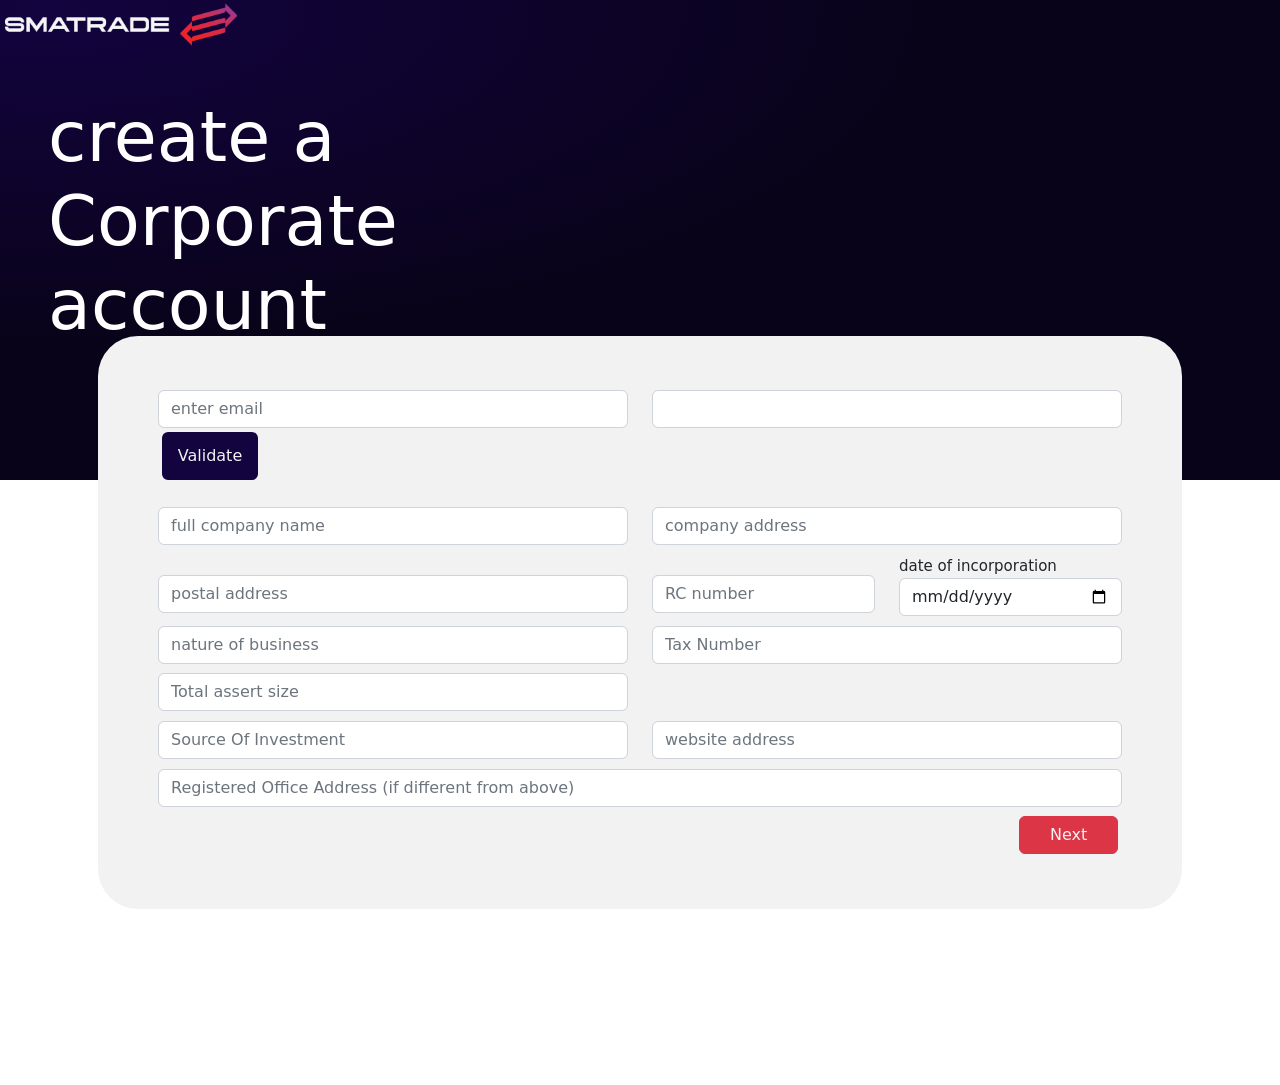
<file: createaccount/corporate.html>
<!DOCTYPE html>
<html lang="en">
  <head>
    <meta charset="utf-8" />
    <meta name="viewport" content="width=device-width, initial-scale=1" />

    <!-- <link
      href="https://cdn.jsdelivr.net/npm/bootstrap@5.2.3/dist/css/bootstrap.min.css"
      rel="stylesheet"
      integrity="sha384-rbsA2VBKQhggwzxH7pPCaAqO46MgnOM80zW1RWuH61DGLwZJEdK2Kadq2F9CUG65"
      crossorigin="anonymous"
    /> -->
    <link rel="stylesheet" href="../plugins/bootstrap.min.css" />
    <link href="./accountstyles.css" rel="stylesheet" />

    <title>SMATRADE - Create a Corperate account</title>
  </head>
  <body>
    <header>
      <img class="mainlogo" src="../images/logo.png" alt="" />
      <h1>create a Corporate account</h1>
    </header>

    <div class="container form-wrapper">
      <form class="create-info-wrapper">
        <div class="step step-1 active">
          <div class="account-toprow form-group mb-4">
            <div class="row">
              <div class="col-lg-6">
                <input
                  type="email"
                  placeholder="enter email"
                  class="form-control"
                  name="val-email"
                  id="val-email"
                />
              </div>
              <div class="col-lg-6">
                <input
                  class="form-control"
                  type="password"
                  name="val-password"
                  id="val-password"
                />
              </div>
              <button class="btn val-btn col-lg-4">Validate</button>
            </div>
          </div>

          <div class="page page1">
            <div class="field-wrapper row row-1">
              <!-- this is used to help with the placement of fields -->
              <div class="form-group col-lg-6">
                <input
                  type="text"
                  class="form-control"
                  id="compname"
                  name="company name"
                  placeholder="full company name"
                />
              </div>
              <div class="form-group col-lg-6">
                <input
                  type="text"
                  class="form-control"
                  id="compaddress"
                  name="company address"
                  placeholder="company address"
                />
              </div>
            </div>
            <!-- row 1 end -->
            <div class="field-wrapper row row-2">
              <!-- this is used to help with the placement of fields -->
              <div class="form-group col-lg-6 mt-4">
                <input
                  type="text"
                  class="form-control"
                  id="postaladdress"
                  name="postaladdress"
                  placeholder="postal address"
                />
              </div>

              <div class="form-group col-lg-3 mt-4">
                <input
                  type="number"
                  class="form-control"
                  id="rcNumber"
                  name="rcNumber"
                  placeholder="RC number"
                />
              </div>

              <div class="form-group col-lg-3">
                <label for="date of incorporation" class="form-label"
                  >date of incorporation</label
                >
                <input
                  id="DateOfIncorporation"
                  class="form-control"
                  type="date"
                />
              </div>
            </div>
            <!-- row-2 end -->

            <div class="field-wrapper row row-3">
              <div class="from-group col-lg-6">
                <input
                  id="natureOfBusiness"
                  class="form-control"
                  type="text "
                  placeholder="nature of business"
                />
              </div>

              <div class="form-group col-lg-6">
                <input
                  type="number"
                  id="taxNumber"
                  class="form-control"
                  name="taxNumber"
                  placeholder="Tax Number"
                />
              </div>
            </div>
            <!-- row-3 end  -->

            <div class="field-wrapper row row-4">
              <!-- this is used to help with the placement of fields -->
              <div class="form-group col-lg-6">
                <input
                  type="number"
                  id="assertSize"
                  class="form-control"
                  name="assertSize"
                  placeholder="Total assert size"
                />
              </div>
              <div class="col-lg-6"></div>
            </div>
            <!-- row-4 end -->

            <div class="field-wrapper row row-5">
              <!-- this is used to help with the placement of fields -->
              <div class="form-group col-lg-6">
                <input
                  type="text"
                  id="sorceOfInvestment"
                  class="form-control"
                  name="SourceOfInvestment"
                  placeholder="Source Of Investment"
                />
              </div>
              <div class="form-group col-lg-6">
                <input
                  type="text"
                  class="form-control"
                  id="website"
                  name="website"
                  placeholder="website address"
                />
              </div>
            </div>
            <!-- row-5 end -->

            <div class="field-wrapper row row-6">
              <!-- this is used to help with the placement of fields -->
              <div class="col-lg-12">
                <input
                  id="regOfficeAddress"
                  class="form-control"
                  type="text"
                  placeholder="Registered Office Address (if different from above)
                  "
                />
              </div>
            </div>
            <!-- row-6 end -->
          </div>
          <!-- below div ends step-1 -->
          <div class="row mulstep-btn-cont">
            <div class="btn btn-danger btn-right btn-next">Next</div>
          </div>
        </div>

        <!-- step 2 -->
        <div class="step step-2">
          <h3>
            BANK ACCOUNT DETAILS (Your Bank Account Name Details should
            correspond with CSCS Account Name)
          </h3>
          <div class="field-wrapper row row-7">
            <div class="from-group col-lg-6">
              <input
                id="bankName"
                class="form-control"
                type="text "
                placeholder="Bank Name"
              />
            </div>

            <div class="form-group col-lg-6">
              <input
                type="text"
                id="bankBranch"
                class="form-control"
                name="bankBranch"
                placeholder="Branch"
              />
            </div>
          </div>
          <!-- row-7 end -->
          <div class="field-wrapper row row-8">
            <div class="from-group col-lg-6">
              <input
                id="accountName"
                class="form-control"
                type="text "
                placeholder="Account name"
              />
            </div>

            <div class="form-group col-lg-6">
              <input
                type="number"
                id="accountNumber"
                class="form-control"
                name="bankBranch"
                placeholder="Account Number"
              />
            </div>
          </div>
          <!-- row-8 end -->
          <div class="field-wrapper row row-9">
            <div class="from-group col-lg-6">
              <label for="date of opening account" class="form-label"
                >Date of Opening Bank Account</label
              >
              <input
                id="dateOfAccountCreation"
                class="form-control"
                type="date"
                placeholder="Date of Opening Bank Account"
              />
            </div>

            <div class="form-group col-lg-6 mt-4">
              <input
                type="number"
                id="bvn"
                class="form-control"
                name="bankBranch"
                placeholder="bvn"
              />
            </div>
          </div>
          <!-- row-9 end -->

          <!-- below button container  -->
          <div class="row mulstep-btn-cont">
            <div class="btn btn-left btn-prev mx-3">Previous</div>
            <div class="btn btn-danger btn-right btn-next">Next</div>
          </div>
          <!-- below div ends step-2 -->
        </div>
        <div class="step step-3">
          <h3>Principal Contact Person</h3>
          <div class="field-wrapper row row-10">
            <!-- this is used to help with the placement of fields -->
            <div class="col-lg-12">
              <input
                id="contactPersonName"
                class="form-control"
                type="text"
                placeholder="Name
                "
              />
            </div>
          </div>
          <!-- row-10 end -->
          <div class="field-wrapper row row-11">
            <div class="from-group col-lg-6">
              <input
                id="contactPersonTel"
                class="form-control"
                type="tel "
                placeholder="telephone number"
              />
            </div>

            <div class="form-group col-lg-6">
              <input
                type="email"
                id="contactPersonEmail"
                class="form-control"
                name="contact email"
                placeholder="email"
              />
            </div>
          </div>
          <!-- row-11 end -->

          <!-- below button container  -->
          <div class="row mulstep-btn-cont">
            <div class="btn btn-left btn-prev mx-3">Previous</div>
            <div class="btn btn-primary btn-right btn-next">submit</div>
          </div>
          <!-- below div ends step-3 -->
        </div>
      </form>
    </div>

    <script
      src="https://cdn.jsdelivr.net/npm/bootstrap@5.1.1/dist/js/bootstrap.bundle.min.js"
      integrity="sha384-/bQdsTh/da6pkI1MST/rWKFNjaCP5gBSY4sEBT38Q/9RBh9AH40zEOg7Hlq2THRZ"
      crossorigin="anonymous"
    ></script>
    <script src="./account.js"></script>
  </body>
</html>
</file>
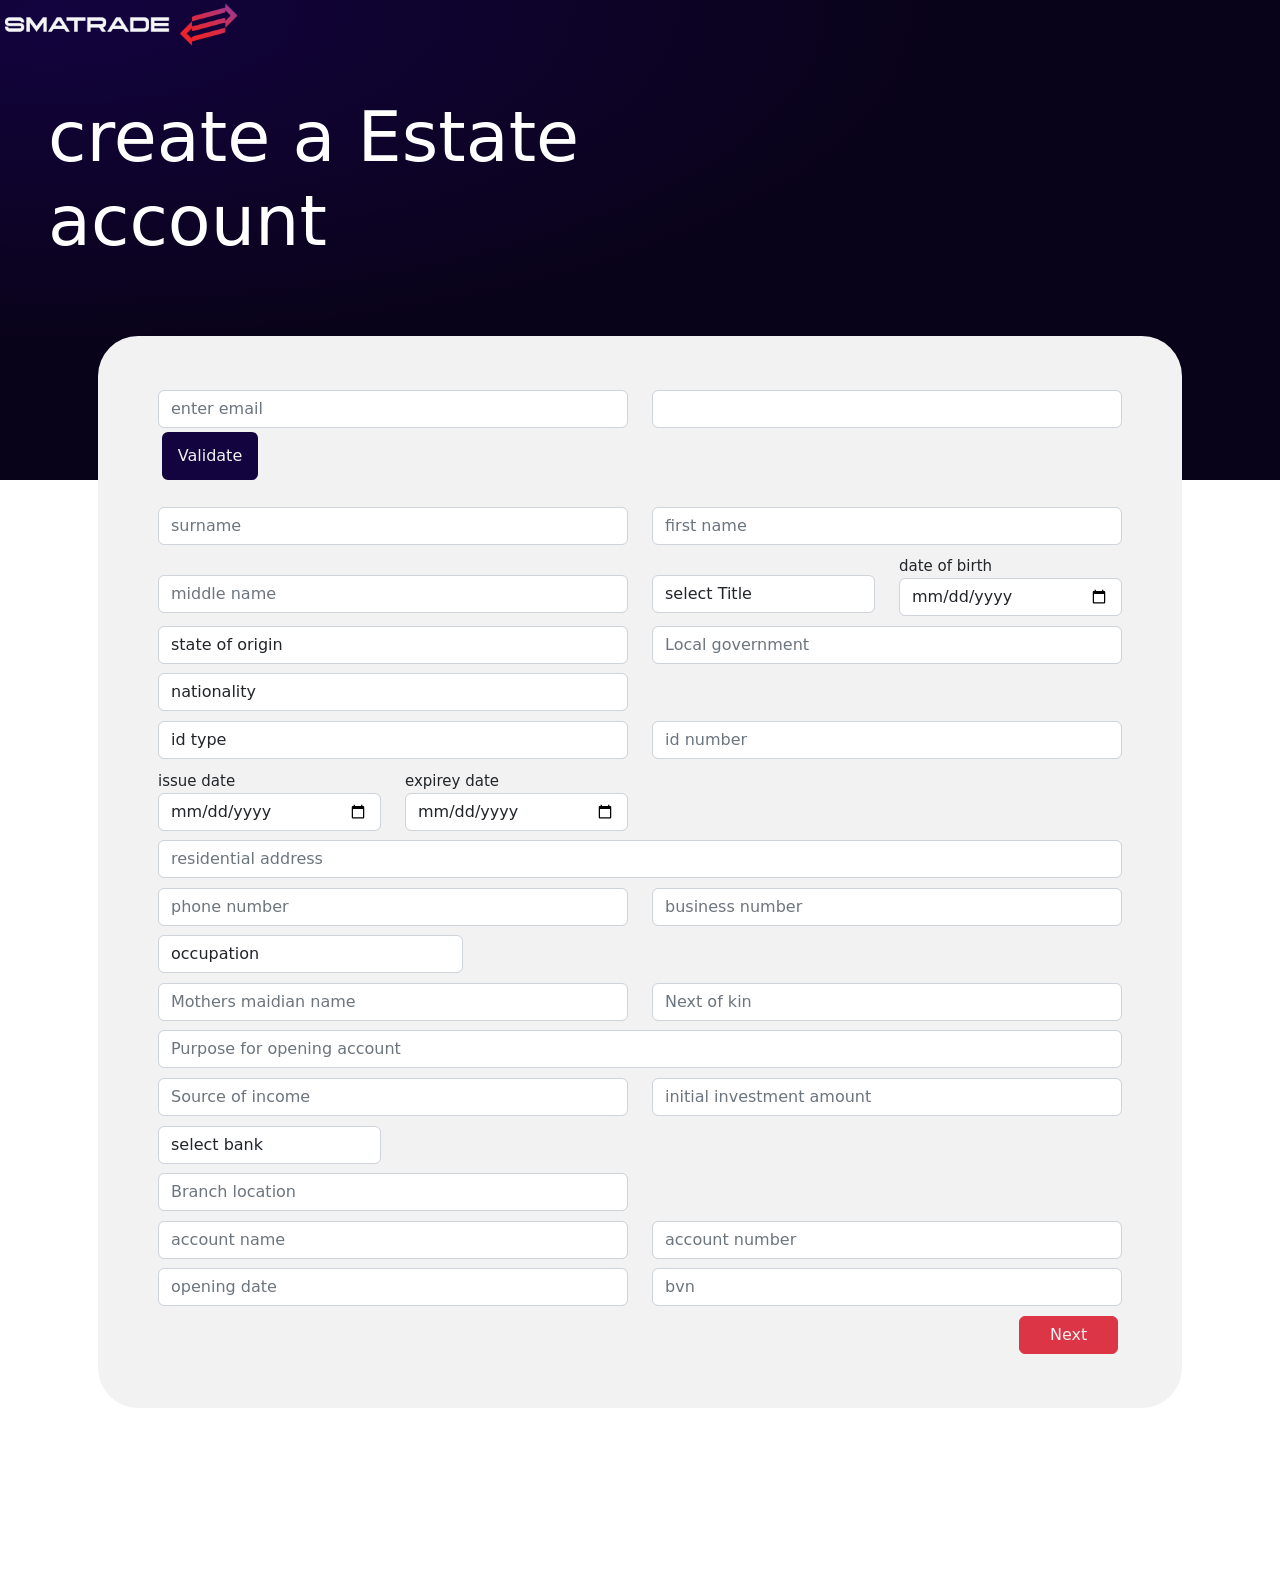
<file: createaccount/estate.html>
<!DOCTYPE html>
<html lang="en">
  <head>
    <meta charset="utf-8" />
    <meta name="viewport" content="width=device-width, initial-scale=1" />

    <!-- <link
      href="https://cdn.jsdelivr.net/npm/bootstrap@5.2.3/dist/css/bootstrap.min.css"
      rel="stylesheet"
      integrity="sha384-rbsA2VBKQhggwzxH7pPCaAqO46MgnOM80zW1RWuH61DGLwZJEdK2Kadq2F9CUG65"
      crossorigin="anonymous"
    /> -->
    <link rel="stylesheet" href="../plugins/bootstrap.min.css" />
    <link href="./accountstyles.css" rel="stylesheet" />

    <title>SMATRADE - Create a Estate account</title>
  </head>
  <body>
    <header>
      <img class="mainlogo" src="../images/logo.png" alt="" />
      <h1>create a Estate account</h1>
    </header>

    <div class="container form-wrapper">
      <form class="create-info-wrapper">
        <div class="step step-1 active">
          <div class="account-toprow form-group mb-4">
            <div class="row">
              <div class="col-lg-6">
                <input
                  type="email"
                  placeholder="enter email"
                  class="form-control"
                  name="val-email"
                  id="val-email"
                />
              </div>
              <div class="col-lg-6">
                <input
                  class="form-control"
                  type="password"
                  name="val-password"
                  id="val-password"
                />
              </div>
              <button class="btn val-btn col-lg-4">Validate</button>
            </div>
          </div>
          <div class="page page1">
            <div class="field-wrapper row row-1">
              <!-- this is used to help with the placement of fields -->
              <div class="form-group col-lg-6">
                <input
                  type="text"
                  class="form-control"
                  id="surname"
                  name="surname"
                  placeholder="surname"
                />
              </div>
              <div class="form-group col-lg-6">
                <input
                  type="text"
                  class="form-control"
                  id="surname"
                  name="surname"
                  placeholder="first name"
                />
              </div>
            </div>
            <!-- row 1 end -->
            <div class="field-wrapper row row-2">
              <!-- this is used to help with the placement of fields -->
              <div class="form-group col-lg-6 mt-4">
                <input
                  type="text"
                  class="form-control"
                  id="middlename"
                  name="middlename"
                  placeholder="middle name"
                />
              </div>

              <div class="form-group col-lg-3 mt-4">
                <select
                  class="form-control col-lg-3"
                  aria-label="Default select title"
                >
                  <option selected>select Title</option>
                  <option value="mr">mr</option>
                  <option value="mrs">Mrs</option>
                </select>
              </div>

              <div class="form-group col-lg-3">
                <label for="date of birth" class="form-label"
                  >date of birth</label
                >
                <input id="Date" class="form-control" type="date" />
              </div>
            </div>
            <!-- row-2 end -->

            <div class="field-wrapper row row-3">
              <div class="from-group col-lg-6">
                <select
                  class="form-control"
                  id="sor"
                  aria-label="Default select title"
                >
                  <option selected>state of origin</option>
                  <option value="Abia">Abia</option>
                  <option value="Adamawa">Adamawa</option>
                  <option value="Akwa Ibom">Akwa Ibom</option>
                  <option value="Anambra">Anambra</option>
                  <option value="Bauchi">Bauchi</option>
                  <option value="Benue">Benue</option>
                  <option value="Borno">Borno</option>
                  <option value="Cross River">Cross River</option>
                  <option value="Delta">Delta</option>
                  <option value="Ebonyi">Ebonyi</option>
                  <option value="Edo">Edo</option>
                  <option value="Ekiti">Ekiti</option>
                  <option value="Enugu">Enugu</option>
                  <option value="fct">Fct</option>
                  <option value="Gombe">Gombe</option>
                  <option value="Imo">Imo</option>
                  <option value="Jigawa">Jigawa</option>
                  <option value="Kaduna">Kaduna</option>
                  <option value="Kano">Kano</option>
                  <option value="Katsina">Katsina</option>
                  <option value="Kebbi">Kebbi</option>
                  <option value="Kogi">Kogi</option>
                  <option value="Kwara">Kwara</option>
                  <option value="Lagos">Lagos</option>
                  <option value="Nasarawa">Nasarawa</option>
                  <option value="Niger">Niger</option>
                  <option value="Ogun">Ogun</option>
                  <option value="Ondo">Ondo</option>
                  <option value="Osun">Osun</option>
                  <option value="Oyo">Oyo</option>
                  <option value="Plateau">Plateau</option>
                  <option value="Rivers">Rivers</option>
                  <option value="Sokoto">Sokoto</option>
                  <option value="Taraba">Taraba</option>
                  <option value="Yobe">Yobe</option>
                  <option value="Zamfara">Zamfara</option>
                  <option value="Kebbi">Kebbi</option>
                </select>
              </div>

              <div class="form-group col-lg-6">
                <input
                  type="text"
                  id="localgovernment"
                  class="form-control"
                  name="localgovernment"
                  placeholder="Local government"
                />
              </div>
            </div>
            <!-- row-3 end  -->

            <div class="field-wrapper row row-4">
              <!-- this is used to help with the placement of fields -->
              <div class="form-group col-lg-6">
                <select
                  class="form-control"
                  id="nationality"
                  aria-label="Default select nationality"
                >
                  <option selected>nationality</option>
                  <option value="mr">nigeria</option>
                  <option value="mrs">ghana</option>
                </select>
              </div>
              <div class="col-lg-6"></div>
            </div>
            <!-- row-4 end -->

            <div class="field-wrapper row row-5">
              <!-- this is used to help with the placement of fields -->
              <div class="form-group col-lg-6">
                <select
                  class="form-control"
                  id="id-type"
                  aria-label="Default select id type"
                >
                  <option selected>id type</option>
                  <option value="mr">drivers lincence</option>
                  <option value="mrs">voter card</option>
                </select>
              </div>
              <div class="form-group col-lg-6">
                <input
                  type="text"
                  class="form-control"
                  id="id-number"
                  name="localgovernment"
                  placeholder="id number"
                />
              </div>
            </div>
            <!-- row-5 end -->

            <div class="field-wrapper row row-6">
              <!-- this is used to help with the placement of fields -->

              <div class="col-lg-3 form-group">
                <label for="exampleInputPassword1" class="form-label"
                  >issue date</label
                >
                <input id="id-Date" class="form-control" type="date" />
              </div>
              <div class="col-lg-3 form-group">
                <label for="exampleInputPassword1" class="form-label"
                  >expirey date</label
                >
                <input id="id-expiry" class="form-control" type="date" />
              </div>
              <div class="col-lg-6"></div>
            </div>
            <!-- row-6 end -->

            <div class="field-wrapper row row-7">
              <!-- this is used to help with the placement of fields -->
              <div class="col-lg-12">
                <input
                  id="address"
                  class="form-control"
                  type="text"
                  placeholder="residential address"
                />
              </div>
            </div>
            <!-- row-7 end -->

            <div class="field-wrapper row row-8">
              <!-- this is used to help with the placement of fields -->
              <div class="form-group col-lg-6">
                <input
                  id="address"
                  class="form-control"
                  type="tel"
                  placeholder="phone number"
                />
              </div>
              <div class="form-group col-lg-6">
                <input
                  id="address"
                  class="form-control"
                  type="tel"
                  placeholder="business number"
                />
              </div>
            </div>
            <!-- row-8 end -->

            <div class="field-wrapper row row-9">
              <!-- this is used to help with the placement of fields -->
              <div class="form-group col-lg-4">
                <select
                  class="form-control"
                  id="occupation"
                  aria-label="Default select occupation"
                >
                  <option selected>occupation</option>
                  <option value="driver">driver</option>
                  <option value="pilot">pilot</option>
                </select>
              </div>
              <div class="col-lg-2"></div>
              <div class="col-lg-6"></div>
            </div>
            <!-- row-9 end -->

            <div class="field-wrapper row row-10">
              <!-- this is used to help with the placement of fields -->
              <div class="form-group col-lg-6">
                <input
                  id="mmn"
                  class="form-control"
                  type="text"
                  placeholder="Mothers maidian name"
                />
              </div>
              <div class="form-group col-lg-6">
                <input
                  id="nok"
                  class="form-control"
                  type="text"
                  placeholder="Next of kin"
                />
              </div>
            </div>
            <!-- row-10 end -->

            <div class="field-wrapper row row-11">
              <!-- this is used to help with the placement of fields -->
              <div class="form-group col-lg-12">
                <input
                  id="purpose"
                  class="form-control"
                  type="text"
                  placeholder="Purpose for opening account"
                />
              </div>
            </div>
            <!-- row-11 end -->

            <div class="field-wrapper row row-12">
              <!-- this is used to help with the placement of fields -->
              <div class="form-group col-lg-6">
                <input
                  id="soi"
                  class="form-control"
                  type="text"
                  placeholder="Source of income"
                />
              </div>
              <div class="form-group col-lg-6">
                <input
                  id="investment-amount"
                  class="form-control"
                  type="text"
                  placeholder="initial investment amount"
                />
              </div>
            </div>
            <!-- row-12 end -->
            <div class="field-wrapper row row-13">
              <!-- this is used to help with the placement of fields -->
              <div class="form-group col-lg-3">
                <select
                  class="form-control"
                  id="bankname"
                  aria-label="Default select occupation"
                >
                  <option selected>select bank</option>
                  <option value="gtb">GT bank</option>
                  <option value="wema">Wema bank</option>
                  <option value="access">Access bank</option>
                </select>
              </div>
              <div class="col-lg-3"></div>
              <div class="col-lg-6"></div>
            </div>
            <!-- row-13 end -->
            <div class="field-wrapper row row-14">
              <!-- this is used to help with the placement of fields -->
              <div class="form-group col-lg-6">
                <input
                  id="soi"
                  class="form-control"
                  type="text"
                  placeholder="Branch location"
                />
              </div>
              <div class="col-lg-6"></div>
            </div>
            <!-- row-14 end -->

            <div class="field-wrapper row row-15">
              <!-- this is used to help with the placement of fields -->
              <div class="form-group col-lg-6">
                <input
                  id="account-name"
                  class="form-control"
                  type="text"
                  placeholder="account name"
                />
              </div>
              <div class="form-group col-lg-6">
                <input
                  id="account-number"
                  class="form-control"
                  type="text"
                  placeholder="account number"
                />
              </div>
            </div>
            <!-- row-15 end -->

            <div class="field-wrapper row row-16">
              <!-- this is used to help with the placement of fields -->
              <div class="form-group col-lg-6">
                <input
                  id="opening-date"
                  class="form-control"
                  type="text"
                  placeholder="opening date"
                />
              </div>
              <div class="form-group col-lg-6">
                <input
                  id="bvn"
                  class="form-control"
                  type="text"
                  placeholder="bvn"
                />
              </div>
            </div>
            <!-- row-16 end -->
          </div>
          <!-- below div ends step-1 -->
          <div class="row mulstep-btn-cont ">

            <div class="btn btn-danger  btn-right btn-next">Next</div>
          </div>
        </div>


        <div class="step step-2">
          <div class="field-wrapper row row-16">
            <!-- this is used to help with the placement of fields -->
            <div class="form-group col-lg-6">
              <input
                id="opening-date"
                class="form-control"
                type="text"
                placeholder="opening date"
              />
            </div>
            <div class="form-group col-lg-6">
              <input
                id="bvn"
                class="form-control"
                type="text"
                placeholder="bvn"
              />
            </div>
            <div class="row mulstep-btn-cont  ">
              <div class="btn  btn-left btn-prev">Previous</div>
              <div class="btn btn-danger btn-right btn-next">Next</div>
            </div>
              <!-- below div ends step-2 -->
        </div>
      </form>
    </div>

    <script
      src="https://cdn.jsdelivr.net/npm/bootstrap@5.1.1/dist/js/bootstrap.bundle.min.js"
      integrity="sha384-/bQdsTh/da6pkI1MST/rWKFNjaCP5gBSY4sEBT38Q/9RBh9AH40zEOg7Hlq2THRZ"
      crossorigin="anonymous"
    ></script>
    <script src="./account.js"></script>
  </body>
</html>
</file>
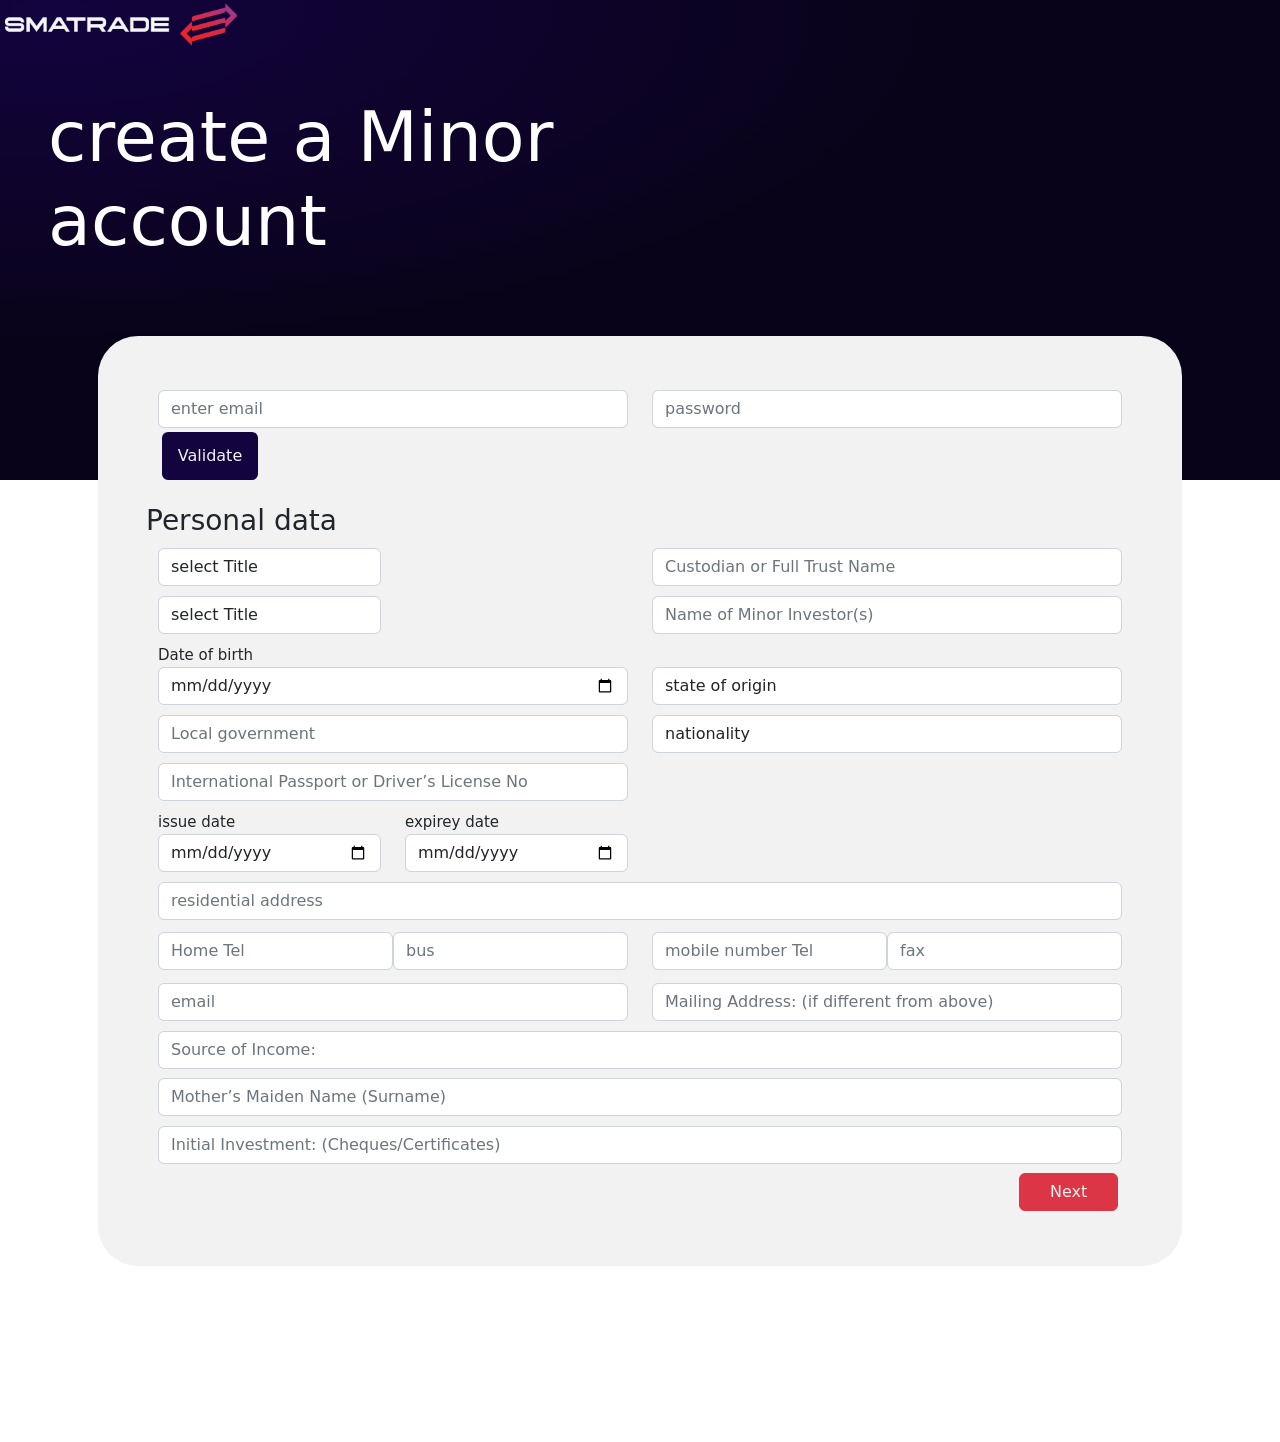
<file: createaccount/minor.html>
<!DOCTYPE html>
<html lang="en">
  <head>
    <meta charset="utf-8" />
    <meta name="viewport" content="width=device-width, initial-scale=1" />

    <!-- <link
      href="https://cdn.jsdelivr.net/npm/bootstrap@5.2.3/dist/css/bootstrap.min.css"
      rel="stylesheet"
      integrity="sha384-rbsA2VBKQhggwzxH7pPCaAqO46MgnOM80zW1RWuH61DGLwZJEdK2Kadq2F9CUG65"
      crossorigin="anonymous"
    /> -->
    <link rel="stylesheet" href="../plugins/bootstrap.min.css" />
    <link href="./accountstyles.css" rel="stylesheet" />

    <title>SMATRADE - Create a Minor account</title>
  </head>
  <body>
    <header>
      <img class="mainlogo" src="../images/logo.png" alt="" />
      <h1>create a Minor account</h1>
    </header>

    <div class="container form-wrapper">
      <form class="create-info-wrapper">
        <div class="step step-1 active">
          <div class="account-toprow form-group mb-4">
            <div class="row">
              <div class="col-lg-6">
                <input
                  type="email"
                  placeholder="enter email"
                  class="form-control"
                  name="val-email"
                  id="val-email"
                />
              </div>
              <div class="col-lg-6">
                <input
                  class="form-control"
                  type="password"
                  name="val-password"
                  id="val-password"
                  placeholder="password"
                />
              </div>
              <button class="btn val-btn col-lg-4">Validate</button>
            </div>
          </div>
          <div class="page page1">
            <h3>Personal data</h3>
            <div class="field-wrapper row row-1">
              <div class="form-group col-lg-3">
                <select
                  class="form-control col-lg-3"
                  aria-label="Default select title"
                >
                  <option selected>select Title</option>
                  <option value="mr">mr</option>
                  <option value="mrs">Mrs</option>
                </select>
              </div>

              <div class="form-group col-lg-3"></div>
              <div class="form-group col-lg-6">
                <input
                  type="text"
                  class="form-control"
                  id="cosFullName"
                  name="custodial name"
                  placeholder="Custodian or Full Trust Name"
                />
              </div>
            </div>
            <!-- row 1 end -->
            <div class="field-wrapper row row-2">
              <!-- this is used to help with the placement of fields -->
              <div class="form-group col-lg-3">
                <select
                  class="form-control col-lg-3"
                  aria-label="Default select title"
                >
                  <option selected>select Title</option>
                  <option value="mr">master</option>
                  <option value="mrs">miss</option>
                </select>
              </div>

              <div class="form-group col-lg-3"></div>
              <div class="form-group col-lg-6">
                <input
                  type="text"
                  class="form-control"
                  id="investorName"
                  name="investor name"
                  placeholder="Name of Minor Investor(s)"
                />
              </div>
            </div>
            <!-- row-2 end -->
            <div class="field-wrapper row row-3">
              <!-- this is used to help with the placement of fields -->

              <div class="col-lg-6 form-group">
                <label for="exampleInputPassword1" class="form-label"
                  >Date of birth</label
                >
                <input id="dob" class="form-control" type="date" />
              </div>

              <div class="col-lg-6">
                <select
                  class="form-control mt-4"
                  id="sor"
                  aria-label="Default select title"
                >
                  <option selected>state of origin</option>
                  <option value="Abia">Abia</option>
                  <option value="Adamawa">Adamawa</option>
                  <option value="Akwa Ibom">Akwa Ibom</option>
                  <option value="Anambra">Anambra</option>
                  <option value="Bauchi">Bauchi</option>
                  <option value="Benue">Benue</option>
                  <option value="Borno">Borno</option>
                  <option value="Cross River">Cross River</option>
                  <option value="Delta">Delta</option>
                  <option value="Ebonyi">Ebonyi</option>
                  <option value="Edo">Edo</option>
                  <option value="Ekiti">Ekiti</option>
                  <option value="Enugu">Enugu</option>
                  <option value="fct">Fct</option>
                  <option value="Gombe">Gombe</option>
                  <option value="Imo">Imo</option>
                  <option value="Jigawa">Jigawa</option>
                  <option value="Kaduna">Kaduna</option>
                  <option value="Kano">Kano</option>
                  <option value="Katsina">Katsina</option>
                  <option value="Kebbi">Kebbi</option>
                  <option value="Kogi">Kogi</option>
                  <option value="Kwara">Kwara</option>
                  <option value="Lagos">Lagos</option>
                  <option value="Nasarawa">Nasarawa</option>
                  <option value="Niger">Niger</option>
                  <option value="Ogun">Ogun</option>
                  <option value="Ondo">Ondo</option>
                  <option value="Osun">Osun</option>
                  <option value="Oyo">Oyo</option>
                  <option value="Plateau">Plateau</option>
                  <option value="Rivers">Rivers</option>
                  <option value="Sokoto">Sokoto</option>
                  <option value="Taraba">Taraba</option>
                  <option value="Yobe">Yobe</option>
                  <option value="Zamfara">Zamfara</option>
                  <option value="Kebbi">Kebbi</option>
                </select>
              </div>
            </div>
            <!-- row 3 ends here -->
            <div class="field-wrapper row row-4">
              <!-- this is used to help with the placement of fields -->

              <div class="form-group col-lg-6">
                <input
                  type="text"
                  id="localgovernment"
                  class="form-control"
                  name="localgovernment"
                  placeholder="Local government"
                />
              </div>
              <div class="form-group col-lg-6">
                <select
                  class="form-control"
                  id="nationality"
                  aria-label="Default select nationality"
                >
                  <option selected>nationality</option>
                  <option value="mr">nigeria</option>
                  <option value="mrs">ghana</option>
                </select>
              </div>
            </div>
            <!-- row 4 ends here  -->
            <div class="field-wrapper row row-5">
              <!-- this is used to help with the placement of fields -->

              <div class="form-group col-lg-6">
                <input
                  type="text"
                  id="idNumber"
                  class="form-control"
                  name="id"
                  placeholder="International Passport or Driver’s License No"
                />
              </div>
              <div class="form-group col-lg-6"></div>
            </div>
            <!-- row 5 ends here  -->
            <div class="field-wrapper row row-6">
              <!-- this is used to help with the placement of fields -->

              <div class="col-lg-3 form-group">
                <label for="" class="form-label">issue date</label>
                <input id="id-Date" class="form-control" type="date" />
              </div>
              <div class="col-lg-3 form-group">
                <label for="" class="form-label">expirey date</label>
                <input id="id-expiry" class="form-control" type="date" />
              </div>
              <div class="col-lg-6"></div>
            </div>
            <!-- row-6 end -->
            <div class="field-wrapper row row-7">
              <!-- this is used to help with the placement of fields -->
              <div class="col-lg-12">
                <input
                  id="address"
                  class="form-control"
                  type="text"
                  placeholder="residential address"
                />
              </div>
            </div>
            <!-- row-7 end -->
            <div class="field-wrapper row row-8">
              <!-- this is used to help with the placement of fields -->
              <div class="col-lg-6 d-flex">
                <div class="form-group col-lg-6">
                  <input
                    id="home-tel"
                    placeholder="Home Tel"
                    type="tel"
                    class="form-control"
                  />
                </div>
                <div class="form-group col-lg-6">
                  <input
                    id="businessNumber"
                    placeholder="bus"
                    type="tel"
                    class="form-control"
                  />
                </div>
              </div>
              <div class="col-lg-6 d-flex">
                <div class="form-group col-lg-6">
                  <input
                    id="mobile-tel"
                    placeholder="mobile number Tel"
                    type="tel"
                    class="form-control"
                  />
                </div>
                <div class="form-group col-lg-6">
                  <input
                    id="fax"
                    placeholder="fax"
                    type="text"
                    class="form-control"
                  />
                </div>
              </div>
            </div>
            <!-- row-8 end -->
            <div class="field-wrapper row row-9">
              <!-- this is used to help with the placement of fields -->
              <div class="col-lg-6">
                <input
                  id="email"
                  class="form-control"
                  type="email"
                  placeholder="email"
                />
              </div>
              <div class="col-lg-6">
                <input
                  id="address"
                  class="form-control"
                  type="text"
                  placeholder="Mailing Address: (if different from above)
                  "
                />
              </div>
            </div>
            <!-- row-9 end -->
            <div class="field-wrapper row row-10">
              <!-- this is used to help with the placement of fields -->
              <div class="col-lg-12">
                <input
                  id="soi"
                  class="form-control"
                  type="text"
                  placeholder="Source of Income:
                  "
                />
              </div>
            </div>
            <!-- row-10 end -->
            <div class="field-wrapper row row-11">
              <!-- this is used to help with the placement of fields -->
              <div class="col-lg-12">
                <input
                  id="maidian"
                  class="form-control"
                  type="text"
                  placeholder="Mother’s Maiden Name (Surname)
                  "
                />
              </div>
            </div>
            <!-- row-11 end -->
            <div class="field-wrapper row row-12">
              <!-- this is used to help with the placement of fields -->
              <div class="col-lg-12">
                <input
                  id="investment"
                  class="form-control"
                  type="number"
                  placeholder="Initial Investment: (Cheques/Certificates)"
                />
              </div>
            </div>
            <!-- row-12 end -->
          </div>
          <!-- below div ends step-1 -->
          <div class="row mulstep-btn-cont">
            <div class="btn btn-danger btn-right btn-next">Next</div>
          </div>
        </div>

        <div class="step step-2">
          <h3>
            CURRENT ACCOUNT BANK DETAILS (Your Bank Account Name Details should
            correspond with CSCS Account Name)
          </h3>
          <div class="field-wrapper row row-13">
            <!-- this is used to help with the placement of fields -->
            <div class="form-group col-lg-6">
              <input
                id="bankname"
                class="form-control"
                type="text"
                placeholder="Bank name"
              />
            </div>

            <div class="form-group col-lg-6">
              <input
                id="Branch"
                class="form-control"
                type="text"
                placeholder="Branch"
              />
            </div>
          </div>
          <!-- row 13 ends  -->
          <div class="field-wrapper row row-14">
            <!-- this is used to help with the placement of fields -->
            <div class="form-group col-lg-6">
              <input
                id="accountName"
                class="form-control"
                type="text"
                placeholder="Account Name"
              />
            </div>

            <div class="form-group col-lg-6">
              <input
                id="accountNumber"
                class="form-control"
                type="number"
                placeholder="Account Number"
              />
            </div>
          </div>
          <!-- row 14 ends  -->
          <div class="field-wrapper row row-15">
            <!-- this is used to help with the placement of fields -->
            <div class="form-group col-lg-6">
              <input
                id="accountName"
                class="form-control"
                type="text"
                placeholder="Account Name"
              />
            </div>

            <div class="form-group col-lg-6">
              <input
                id="bvn"
                class="form-control"
                type="text"
                placeholder="BVN"
              />
            </div>
            <!-- row 15 ends  -->
            <div class="row mulstep-btn-cont">
              <div class="btn btn-left btn-prev">Previous</div>
              <div class="btn btn-danger btn-right btn-next">finished</div>
            </div>
          </div>

          <!-- below div ends step-2 -->
        </div>
      </form>
    </div>

    <script
      src="https://cdn.jsdelivr.net/npm/bootstrap@5.1.1/dist/js/bootstrap.bundle.min.js"
      integrity="sha384-/bQdsTh/da6pkI1MST/rWKFNjaCP5gBSY4sEBT38Q/9RBh9AH40zEOg7Hlq2THRZ"
      crossorigin="anonymous"
    ></script>
    <script src="./account.js"></script>
  </body>
</html>
</file>
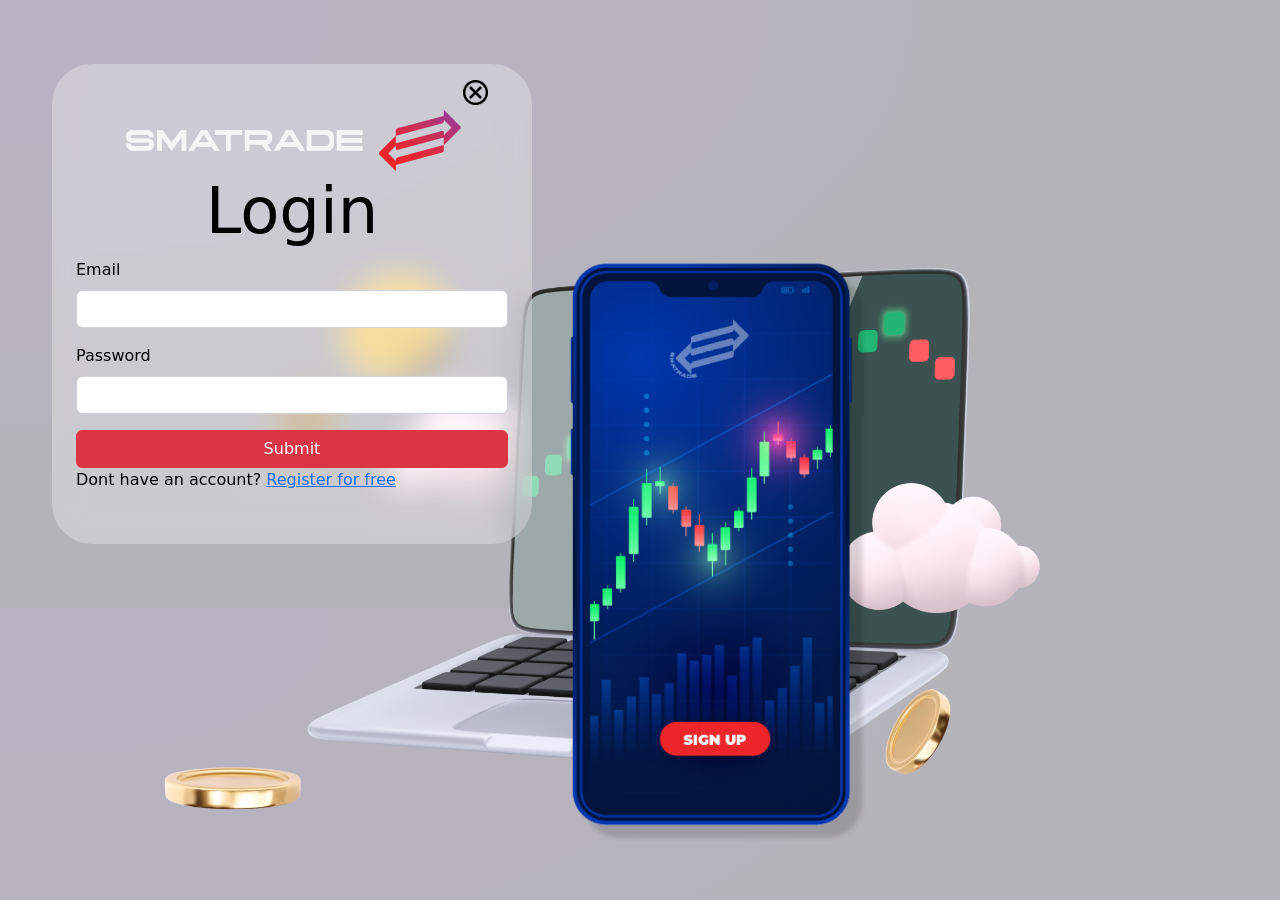
<file: pages/login.html>
<!DOCTYPE html>
<html lang="en">
  <head>
    <meta charset="utf-8" />
    <meta name="viewport" content="width=device-width, initial-scale=1" />

    <!-- <link
      href="https://cdn.jsdelivr.net/npm/bootstrap@5.2.3/dist/css/bootstrap.min.css"
      rel="stylesheet"
      integrity="sha384-rbsA2VBKQhggwzxH7pPCaAqO46MgnOM80zW1RWuH61DGLwZJEdK2Kadq2F9CUG65"
      crossorigin="anonymous"
    /> -->
    <link rel="stylesheet" href="../plugins/bootstrap.min.css" />

    <link href="../pages/pages.css" rel="stylesheet" />

    <title>SMATRADE</title>
  </head>
  <body class="loginbody">
    <div class="container-fluid login-wrapper">
      <div class="containe-fluid row">
        <div class="col-sm-12 col-lg-6 login-container">
          <div class="cancel-container">
            <a href="../index.html"
              ><img src="../images/cancel-icon.png" alt=""
            /></a>
          </div>
          <img class="loginformlogo" src="../images/logo.png" alt="" />
          <div class="col-lg-6 form-container">
            <h2 class="display-3 text-center">Login</h2>
            <form class="container-fluid">
              <div class="mb-3">
                <label for="exampleInputEmail1" class="form-label">Email</label>
                <input
                  type="email"
                  class="form-control"
                  id="exampleInputEmail1"
                  aria-describedby="emailHelp"
                />
              </div>
              <div class="mb-3">
                <label for="exampleInputPassword1" class="form-label"
                  >Password</label
                >
                <input
                  type="password"
                  class="form-control"
                  id="exampleInputPassword1"
                />
              </div>

              <button type="submit" class="btn btn-danger px-5">Submit</button>
              <div class="mb-3">
                <p>
                  Dont have an account?
                  <span><a href="./signup.html">Register for free</a></span>
                </p>
              </div>
            </form>
          </div>
        </div>
        <div class="col-sm-12 col-lg-6">
          <img
            class="img-fluid logincompimg"
            src="../images/computer.png"
            alt=""
          />
          <img
            class="img-fluid loginphoneimg"
            src="../images/tradephone.png"
            alt=""
          />
        </div>
      </div>
    </div>

    <script
      src="https://cdn.jsdelivr.net/npm/bootstrap@5.1.1/dist/js/bootstrap.bundle.min.js"
      integrity="sha384-/bQdsTh/da6pkI1MST/rWKFNjaCP5gBSY4sEBT38Q/9RBh9AH40zEOg7Hlq2THRZ"
      crossorigin="anonymous"
    ></script>
  </body>
</html>
</file>
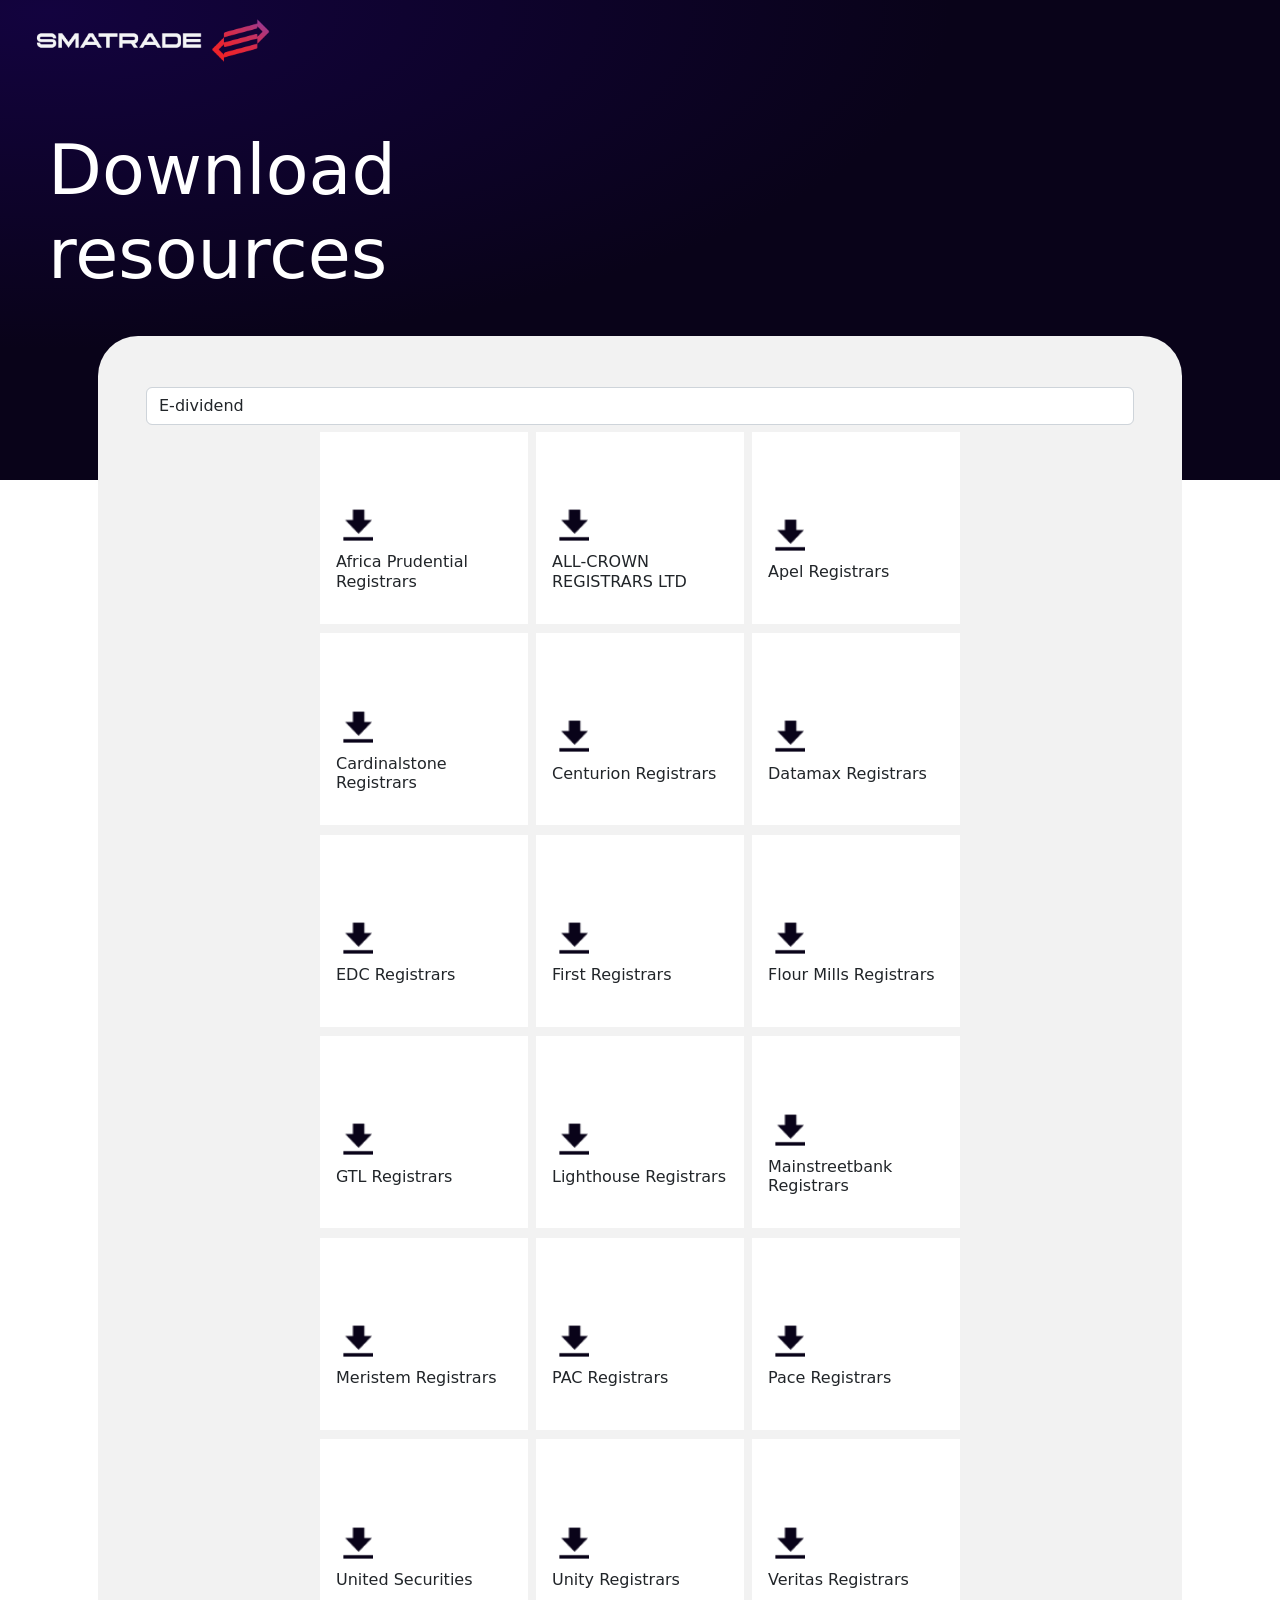
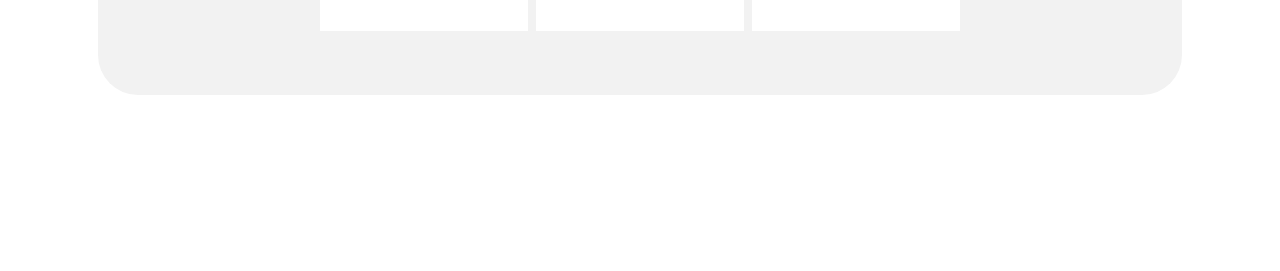
<file: pages/resources.html>
<!DOCTYPE html>
<html lang="en">
  <head>
    <meta charset="utf-8" />
    <meta name="viewport" content="width=device-width, initial-scale=1" />

    <!-- <link
      href="https://cdn.jsdelivr.net/npm/bootstrap@5.2.3/dist/css/bootstrap.min.css"
      rel="stylesheet"
      integrity="sha384-rbsA2VBKQhggwzxH7pPCaAqO46MgnOM80zW1RWuH61DGLwZJEdK2Kadq2F9CUG65"
      crossorigin="anonymous"
    /> -->
    <link rel="stylesheet" href="../plugins/bootstrap.min.css" />
    <link href="../createaccount/accountstyles.css" rel="stylesheet" />

    <title>SMATRADE - download resources</title>
  </head>
  <body>
    <header class="resource-header">
      <a class="resource-logo-container" href="../index.html">
        <img class="mainlogo" src="../images/logo.png" alt="" />
      </a>
      <h1>Download resources</h1>
    </header>

    <div class="container form-wrapper">
      <div class="create-info-wrapper">
        <div class="filter-resources-container">
          <select
            class="form-control"
            id="filter-form"
            aria-label="Default select nationality"
          >
            <option value="E-dividend" selected>E-dividend</option>
            <option value="fgn">FGN Savings Bond Forms</option>
            <option value="transfer">Transfer Forms</option>
            <option value="update">Update Forms</option>
          </select>
          <!-- <button class="btn btn-primary" id="filter-form">select</button> -->
        </div>
        <!-- class applied here to reuse wrapper style from createaccount pages-->
        <div class="row">
          <div class="col-lg-4 col-sm-4 card-wrapper mx-1 resource e-dividend">
            <a
              download
              href="../resources/AFRICAN PRUDENTIAL REGISTRARS PLC.pdf"
              ><img
                class="button-icon"
                src="../images/download-icon.png"
                alt=" download-icon"
              />
            </a>
            <h3>Africa Prudential Registrars</h3>
          </div>
          <div class="col-lg-4 col-sm-4 card-wrapper mx-1 resource e-dividend">
            <a download href="../resources/ALL-CROWN REGISTRARS LTD.pdf"
              ><img
                class="button-icon"
                src="../images/download-icon.png"
                alt=" download-icon"
              />
            </a>
            <h3>ALL-CROWN REGISTRARS LTD</h3>
          </div>
          <div class="col-lg-4 col-sm-4 card-wrapper mx-1 resource e-dividend">
            <a download href="../resources/APEL CAPITAL REGISTRARS LTD.pdf"
              ><img
                class="button-icon"
                src="../images/download-icon.png"
                alt=" download-icon"
              />
            </a>
            <h3>Apel Registrars</h3>
          </div>
        </div>

        <!-- row 2  -->
        <div class="row">
          <div class="col-lg-4 col-sm-4 card-wrapper mx-1 resource e-dividend">
            <a download href="../resources/CARDINALSTONE REGISTRARS LTD.pdf"
              ><img
                class="button-icon"
                src="../images/download-icon.png"
                alt=" download-icon"
              />
            </a>
            <h3>Cardinalstone Registrars</h3>
          </div>
          <div class="col-lg-4 col-sm-4 card-wrapper mx-1 resource e-dividend">
            <a download href="../resources/CENTURION REGISTRARS LTD.pdf"
              ><img
                class="button-icon"
                src="../images/download-icon.png"
                alt=" download-icon"
              />
            </a>
            <h3>Centurion Registrars</h3>
          </div>
          <div class="col-lg-4 col-sm-4 card-wrapper mx-1 resource e-dividend">
            <a download href="../resources/DATAMAX REGISTRARS LTD.pdf"
              ><img
                class="button-icon"
                src="../images/download-icon.png"
                alt=" download-icon"
              />
            </a>
            <h3>Datamax Registrars</h3>
          </div>
        </div>
        <!-- row 3  -->
        <div class="row">
          <div class="col-lg-4 col-sm-4 card-wrapper mx-1 resource e-dividend">
            <a download href="../resources/EDC REGISTRARS LTD.pdf"
              ><img
                class="button-icon"
                src="../images/download-icon.png"
                alt=" download-icon"
              />
            </a>
            <h3>EDC Registrars</h3>
          </div>
          <div class="col-lg-4 col-sm-4 card-wrapper mx-1 resource e-dividend">
            <a download href="../resources/FIRST REGISTRARS LTD.pdf"
              ><img
                class="button-icon"
                src="../images/download-icon.png"
                alt=" download-icon"
              />
            </a>
            <h3>First Registrars</h3>
          </div>
          <div class="col-lg-4 col-sm-4 card-wrapper mx-1 resource e-dividend">
            <a download href="../resources/FLOURMILLS REGOSTRARS LTD.pdf"
              ><img
                class="button-icon"
                src="../images/download-icon.png"
                alt=" download-icon"
              />
            </a>
            <h3>Flour Mills Registrars</h3>
          </div>
        </div>
        <!-- row 4  -->
        <div class="row">
          <div class="col-lg-4 col-sm-4 card-wrapper mx-1 resource e-dividend">
            <a download href="../resources/GTL REGISTRARS LTD.pdf"
              ><img
                class="button-icon"
                src="../images/download-icon.png"
                alt=" download-icon"
              />
            </a>
            <h3>GTL Registrars</h3>
          </div>
          <div class="col-lg-4 col-sm-4 card-wrapper mx-1 resource e-dividend">
            <a download href="../resources/LIGHTHOUSE REGISTRARS LTD.pdf"
              ><img
                class="button-icon"
                src="../images/download-icon.png"
                alt=" download-icon"
              />
            </a>
            <h3>Lighthouse Registrars</h3>
          </div>
          <div class="col-lg-4 col-sm-4 card-wrapper mx-1 resource e-dividend">
            <a download href="../resources/MAINSTREETBANK REGISTRARS LTD.pdf"
              ><img
                class="button-icon"
                src="../images/download-icon.png"
                alt=" download-icon"
              />
            </a>
            <h3>Mainstreetbank Registrars</h3>
          </div>
        </div>
        <!-- row 5  -->
        <div class="row">
          <div class="col-lg-4 col-sm-4 card-wrapper mx-1 resource e-dividend">
            <a download href="../resources/MERISTEM REGISTRARS LTD.pdf"
              ><img
                class="button-icon"
                src="../images/download-icon.png"
                alt=" download-icon"
              />
            </a>
            <h3>Meristem Registrars</h3>
          </div>
          <div class="col-lg-4 col-sm-4 card-wrapper mx-1 resource e-dividend">
            <a download href="../resources/PAC REGISTRARS LTD.pdf"
              ><img
                class="button-icon"
                src="../images/download-icon.png"
                alt=" download-icon"
              />
            </a>
            <h3>PAC Registrars</h3>
          </div>
          <div class="col-lg-4 col-sm-4 card-wrapper mx-1 resource e-dividend">
            <a
              download
              href="../resources/PACE REGISTRARS (Formerly Sterling Reg).pdf"
              ><img
                class="button-icon"
                src="../images/download-icon.png"
                alt=" download-icon"
              />
            </a>
            <h3>Pace Registrars</h3>
          </div>
        </div>
        <!-- row 6  -->
        <div class="row">
          <div class="col-lg-4 col-sm-4 card-wrapper mx-1 resource e-dividend">
            <a download href="../resources/UNITED SECURITIES LTD.pdf"
              ><img
                class="button-icon"
                src="../images/download-icon.png"
                alt=" download-icon"
              />
            </a>
            <h3>United Securities</h3>
          </div>
          <div class="col-lg-4 col-sm-4 card-wrapper mx-1 resource e-dividend">
            <a download href="../resources/UNITY REGISTRAR LTD.pdf"
              ><img
                class="button-icon"
                src="../images/download-icon.png"
                alt=" download-icon"
              />
            </a>
            <h3>Unity Registrars</h3>
          </div>
          <div class="col-lg-4 col-sm-4 card-wrapper mx-1 resource e-dividend">
            <a download href="../resources/VERITAS REGISTRAR LTD.pdf"
              ><img
                class="button-icon"
                src="../images/download-icon.png"
                alt=" download-icon"
              />
            </a>
            <h3>Veritas Registrars</h3>
          </div>
        </div>
        <!-- e dividend form end  -->
        <!-- FGN Savings Bond Forms start  -->
        <!-- row 7  -->
        <div class="row">
          <div
            class="col-lg-4 col-sm-4 card-wrapper mx-1 resource fgn hide-resource"
          >
            <a download href="../resources/FGN SAVINGS BOND 2017 FORM.pdf"
              ><img
                class="button-icon"
                src="../images/download-icon.png"
                alt=" download-icon"
              />
            </a>
            <h3>FGN Savings Bond Form</h3>
          </div>
          <div
            class="col-lg-4 col-sm-4 card-wrapper mx-1 resource fgn hide-resource"
          >
            <a download href="../resources/FGNSB Issuance Calendar.pdf"
              ><img
                class="button-icon"
                src="../images/download-icon.png"
                alt=" download-icon"
              />
            </a>
            <h3>FGNSB Issuance Calendar</h3>
          </div>
          <div
            class="col-lg-4 col-sm-4 card-wrapper mx-1 resource transfer hide-resource"
          >
            <a download href="../resources/INTERMEMBER TRANSFER FORM.pdf"
              ><img
                class="button-icon"
                src="../images/download-icon.png"
                alt=" download-icon"
              />
            </a>
            <h3>Intermember Transfer Form</h3>
          </div>
        </div>
        <!-- row 8  -->
        <div class="row">
          <div
            class="col-lg-4 col-sm-4 card-wrapper mx-1 resource transfer hide-resource"
          >
            <a download href="../resources/NASD TRANSFER FORM.pdf"
              ><img
                class="button-icon"
                src="../images/download-icon.png"
                alt=" download-icon"
              />
            </a>
            <h3>NASD Transfer Form</h3>
          </div>
          <div
            class="col-lg-4 col-sm-4 card-wrapper mx-1 resource transfer hide-resource"
          >
            <a download href="../resources/SMSL TRANSFER FORM.pdf"
              ><img
                class="button-icon"
                src="../images/download-icon.png"
                alt=" download-icon"
              />
            </a>
            <h3>Smadac Securities Transfer Form</h3>
          </div>
          <div
            class="col-lg-4 col-sm-4 card-wrapper mx-1 resource update hide-resource"
          >
            <a download href="../resources/UPDATE FORM.pdf"
              ><img
                class="button-icon"
                src="../images/download-icon.png"
                alt=" download-icon"
              />
            </a>
            <h3>Account Update Form</h3>
          </div>
        </div>
        <!-- row 9  -->
        <div class="row">
          <div
            class="col-lg-4 col-sm-4 card-wrapper mx-1 resource update hide-resource"
          >
            <a download href="../resources/SMADAC Consent Form.pdf"
              ><img
                class="button-icon"
                src="../images/download-icon.png"
                alt=" download-icon"
              />
            </a>
            <h3>Consent Form</h3>
          </div>
        </div>

        <!-- create-info-wrapper end -->
      </div>
    </div>

    <script
      src="https://cdn.jsdelivr.net/npm/bootstrap@5.1.1/dist/js/bootstrap.bundle.min.js"
      integrity="sha384-/bQdsTh/da6pkI1MST/rWKFNjaCP5gBSY4sEBT38Q/9RBh9AH40zEOg7Hlq2THRZ"
      crossorigin="anonymous"
    ></script>

    <script src="../createaccount/account.js"></script>
    <script src="../resource.js"></script>
  </body>
</html>
</file>
<file: createaccount/accountstyles.css>
body {
  background-color: rgba(255, 255, 255, 1);
}
header {
  height: 30rem;

  background: radial-gradient(
    70.4% 70.4% at 3.82% 2.39%,
    #13033f 0%,
    #090319 100%
  );
}

.mainlogo {
  width: 15rem;
}

/* for desktop view  */
@media only screen and (min-device-width: 768px) {
  header h1 {
    color: white;
    position: relative;
    left: 3rem;
    top: 3rem;
    font-size: 70px;
    width: 50%;
  }
  .mulstep-btn-cont .btn {
    width: 10%;
  }
  /* these styles are for the download resource page.... desktop view  */
  .card-wrapper {
    background-color: #ffffff;
    margin: 2rem;
    height: 15rem;
    padding: 1rem;

    display: flex;
    flex-direction: column;
    justify-content: center;
    width: 13rem;
  }
  .create-info-wrapper .row {
    display: flex;
    /* flex-direction: column; */
    justify-content: center;
  }
  .form-label {
    font-size: 15px;
    margin: 0;
    padding: 0;
  }
}

/* for mobile view  */
@media only screen and (max-device-width: 768px) {
  header h1 {
    color: white;
    position: relative;
    left: 3rem;
    top: 3rem;
    font-size: 60px;
    width: 70%;
  }
  .mulstep-btn-cont .btn {
    width: 30%;
  }

  /* these styles are for the download resource page.... mobile view  */
  .card-wrapper {
    background-color: #ffffff;
    margin: 2rem;
    /* height: 15rem; */
    padding: 1rem;
    /* 
    display: flex;
    flex-direction: column;
    justify-content: center; */
    /* width: 13rem; */
  }
  .create-info-wrapper .row {
    display: flex;
    justify-content: center;
  }
  .form-label {
    font-size: 10px;
    margin: 0;
    padding: 0;
  }
}

/* media query ends here  */
.create-info-wrapper {
  position: relative;
  bottom: 10rem;

  background-color: #f2f2f2;
  margin: 1rem;
  padding: 3rem;
  border-radius: 40px;
}

.create-info-wrapper div {
  margin: 0.2rem 0;
}

/* these styles are for the download resource page.... general  */
header .resource-logo-container {
  background-color: red;
  position: relative;
}
.resource-header h1 {
  padding-top: 5rem;
}
header .resource-logo-container .mainlogo {
  margin-top: 1rem;
  position: absolute;
  left: 2rem;
}

.resource {
  height: 12rem;
  padding-top: 4rem;
}
.card-wrapper {
  transition: all ease 0.3s;
}
.card-wrapper:hover {
  background-color: #d7d7d7;
}
.create-info-wrapper .row .create-info-wrapper {
  /* margin: 2rem; */
}
.card-wrapper h3 {
  font-size: 100%;
}
.card-wrapper img {
  width: 40px;
  padding-bottom: 3rem;
}

.val-btn {
  background-color: #13033f;
  color: #f2f2f2;
  width: 6rem;
  height: 3rem;
  margin-right: auto;
  margin-left: 1rem;
}
.val-btn:hover {
  background-color: #13033fee;
  color: #f2f2f2;
}

/* multi step styles */

.mulstep-btn-cont {
}
.mulstep-btn-cont .btn {
  color: #f2f2f2;
}
.mulstep-btn-cont .btn-left {
  margin-right: auto;
  margin-left: 0.1rem;
  background-color: #8b8989;
}
.mulstep-btn-cont .btn-right {
  margin-left: auto;
  margin-right: 1rem;
}
.step {
  display: none;
}
.step.active {
  display: block;
}

/* these styles are for the download resource page.... general   */

.resource a {
  width: 2.6rem;
  height: 3rem;
  transition: all ease 0.2s;
  display: flex;
  justify-content: center;
  align-content: center;
  position: relative;
}
.resource .button-icon {
  position: relative;
  top: 10%;
  width: 2rem;
  height: 5rem;
  align-content: center;
}
.resource:hover {
  background-color: #d7d7d7;
}
.resource:hover a {
  background-color: #ee2629;
}
.hide-resource {
  display: none;
}
.show-resource {
  display: block;
}
</file>
<file: pages/pages.css>
/* desktop view  */

body {
  background-color: #090319;
}

@media only screen and (min-device-width: 768px) and (max-device-width: 1024px) {
  .about-header .image-container {
    display: none;
  }
}
@media only screen and (min-device-width: 768px) /* and (max-device-width: 1024px) */ /* and (orientation: portrait) */ {
  .image-container {
    position: absolute;
    top: 10rem;
    left: 50rem;
    height: 80rem;
    padding-left: 10rem;
  }
  header {
    height: 30rem;
    position: relative;
  }
  .about-header .image-container {
    /* display: block;
    width: 30rem; */
  }
  .text-container {
    position: absolute;
    bottom: 10rem;
  }
  .text-container h3,
  button {
    font-size: 50px;
    font-weight: bold;
    position: relative;
    /* left: 4rem; */
  }

  /* section 2 view for desktop  */
  /* .about-header {
  } */
  .image-container {
    width: 30rem;
    height: 40rem;
    position: relative;
    top: 15rem;
    left: 25rem;
  }
  .about-section-2 {
    height: 45rem;
  }
  .about-section-2 .row {
    padding: 2rem 6rem;
  }
  .about-section-2 h3 {
    font-size: 500%;
    font-weight: bold;
  }
  .about-section-2 p {
    width: 40%;
    text-align: start;
    font-size: 25px;
    font-weight: 300;
    color: black;
  }
  /* section 3 desktop view  */
  .about-section-3 .row {
    padding: 2rem 6rem;
  }
  .about-section-3 h3 {
    font-size: 300%;
  }
  .about-section-3 p {
    font-size: 150%;
  }

  /* services page styles for desktop view below  */

  .block1 h3 {
    font-weight: bold;
    font-size: 50px;
    width: 20rem;
  }

  .services-header {
    background-size: cover;
    background-attachment: fixed;
    width: 100%;
  }

  .service-section-3 .service-card-container {
    padding: 5rem;
  }

  .items img {
    width: 2rem;
  }
  .arrows {
    width: 4rem;
    padding: 1rem;
  }

  /* 
  *
  * market page css for desktop view
  * 
  */
  .market-header {
    height: 20rem;
  }

  /* *
* signup page css
* */
  .signup-wrapper {
    bottom: 20rem;
  }
  .signup-section-2 {
    padding: 14rem;
  }
  .signup-section-2 .row {
    display: grid;
    grid-template-columns: 1fr 1fr;
  }
  .signup-card {
    margin: 2rem 0;
    margin-left: 8rem;
    padding: 4rem;
  }
  .signup-section-2 .signup-card img {
    left: 90%;
    bottom: 3rem;
    width: 1rem;
  }

  /* *
* login page css
* */
  .logincompimg {
    position: absolute;
    width: 60rem;
    z-index: -1;
    right: 12rem;
    bottom: 2rem;
  }
  .loginphoneimg {
    position: absolute;
    width: 20rem;
    z-index: -1;
    right: 25rem;
    bottom: 3rem;
  }
}
/* media query for desktop ends above  */

/* ***
*
* 
*
* ***/

/* for mobile view  */
@media only screen and (max-device-width: 768px) /* and (max-device-width: 1024px) */ /* and (orientation: portrait) */ {
  header {
    height: 25rem;
  }
  .image-container {
    display: none;
  }
  .text-container {
    height: 20rem;
  }
  .image-container img {
    display: none;
  }
  .text-container .text-light {
    font-size: 40px;
    padding-top: 6rem;
  }

  /* section 2 mobile styles  */
  .icon-div img {
    width: 1rem;
  }
  /* .icon-div ul {
  }
  .icon-div ul li {
  } */
  .icon-div ul span {
    font-size: 10px;
  }
  .about-section-2 {
    height: 25rem;
  }
  .about-section-2 h3 {
    font-size: 300%;
  }
  .about-section-2 p {
    width: 100%;
    color: black;
  }

  /* section 3 desktop view  */
  /* .section-3 {
   
  } */
  .about-section-3 h3 {
    font-size: 200%;
  }
  .about-section-3 p {
    font-size: 50%;
    text-align: left;
  }

  /* 
  *
  * sevices page css for mobile view
  * 
  */
  /* tab view for about page  */
  @media only screen and (max-device-width: 768px) {
  }

  /* services page  */
  .services-header {
    background-size: cover;
    background-attachment: scroll;
    padding-bottom: 11rem;
    height: 5rem;
  }

  .service-section-3 .service-card-container {
    padding: 1rem;
  }
  .block1 h3 {
    font-weight: bold;
    font-size: 50px;
    width: 100%;
  }

  .items img {
    width: 1rem;
  }
  .arrows {
    width: 3rem;
    padding: 1rem;
    margin-bottom: 1rem;
  }

  /* 
  *
  * market page css for mobile view
  * 
  */
  .market-header {
    height: 10rem;
  }
  .market-section-2 h3 {
    font-size: 150%;
  }
  .market-form-imgage-container {
    display: none;
  }
  /* .contact-container img {
  } */
  .contact-container form {
    margin-bottom: 2rem;
  }

  /* *
* signup page css
* */
  .signup-wrapper {
    bottom: 10rem;
  }
  .signup-card {
    margin: 2rem 0;
    margin-left: 0.7rem;
  }
  .signup-section-2 .signup-card img {
    left: 90%;
    bottom: -1rem;
    left: 80%;
  }

  /* *
* login page css
* */
  .form-container h2 {
    font-size: 25px;
    font-weight: bold;
  }
  .logincompimg {
    position: absolute;
    width: 80rem;
    z-index: -1;
    right: 1rem;
    bottom: 12rem;
  }
  .loginphoneimg {
    display: none;
  }
  .loginformlogo {
    width: 10rem;
    padding-top: 3rem;
  }
}

/* media query for mobile ends above */

/* general styles  */

/* *

*about page styles 

* */

/* .about-header {
 edits made in the desktop view  
} */

.text-container h3 {
  font-size: 80px;
  font-weight: bold;
}
.image-container {
  display: flex;
  position: relative;
}

/* section 2  */
.about-section-2 {
  display: flex;
  justify-content: center;
  padding-left: 3rem;
}

.section-2-inner {
  width: 100%;
}

.section-2-left-wrapper {
  width: 100%;
}
.icon-div {
  width: 100%;
  margin: 0 0;
  padding: 0;
}
.icon-div img {
  width: 1.5rem;
}
.icon-div ul {
  display: flex;
  width: 100%;
  justify-items: left;
  margin: 0 0;
  padding-left: 0;
}
.icon-div ul li {
  margin: 0 0.1rem;
}
.icon-div ul span {
  color: black;
  margin: 0 0.5rem;
}

/* section 3   */

.about-section-3 {
  display: flex;
  justify-content: center;
  margin: 10rem 0;
}
.about-section-3 h3,
p {
  color: aliceblue;
}
/* .about-section-3 h3 {
  font-size: 300%;
}
.about-section-3 p {
} */
.about-section-3 .content-wrapper {
  background: rgba(9, 3, 25, 1);
  border-radius: 12px;
}
.about-section-3 .content-box {
  display: flex;
  flex-direction: column;
  align-self: center;
}

/* services pages css  */

.services-header {
  background-image: url("../images/service-banner.png");
  background-repeat: no-repeat;
  background-size: contain;
  width: 100%;
}
/* .service-section-3 .service-card-container {
  edited at media queries
} */
.service-section-3 {
  background-color: #f2f2f2;
}
.service-card-container .items {
  height: 25rem;
  padding: 1rem;
  position: relative;
  padding-top: 6rem;
  transition: all ease-in-out 0.3s;
  border: 2px solid #f2f2f2;
  background-color: #ffffff;
}
/* .service-card-container div {

} */
.service-card-container .items:hover {
  background-color: #dfdaed;
  border: 2px solid #f2f2f2;
}
.service-card-container .items:hover .arrows {
  background-color: red;
}
.service-card-container p,
.service-card-container h3 {
  color: #090319;
}
.service-card-container .arrows {
  position: absolute;
  top: 1rem;
  width: 3rem;
}
/* .items img {

}
this is edited at the idividual media queries
.arrows {

} */

.section-3 p {
  color: black;
}

/* .block1 h3 {
   this tag has its styles edited in the media query
} */

/* market page css  */

.market-section-container {
  background-color: #090319;
  /* height: 30rem; */
}
.market-content-container .row {
  width: 70rem;
}
.market-form-container {
  background-color: white;
}
/* .contact-container form {
} */

.market-form-imgage-container img {
  width: 30rem;
}

.market-form-imgage-container img {
  height: 30rem;
}
/* .contact-container form .btn {

} */

/* *
* signup page css
* */
.signup-section-2 {
  background-color: white;
}

.signup-wrapper {
  background: rgba(242, 242, 242, 1);
  display: flex;
  flex-direction: column;
  border-radius: 40px;
  position: relative;
  /* bottom: 10rem; */
}

.signup-section-2 h1 {
  font-size: 100%;
  font-weight: bold;
  margin-left: 10%;
  margin-top: 2%;
}
.signup-section-2 .row {
  position: relative;
}
.signup-card {
  height: 15rem;
  background-color: rgba(255, 255, 255, 1);
  transition: all ease-in-out 0.5s;
}

.signup-section-2 .signup-card img {
  position: relative;
  width: 3rem;
  padding: 0.5rem;
}
.signup-card:hover {
  background-color: #d7d7d7;
}
.signup-card img {
  transition: all ease-in-out 0.5s;
}
.signup-card:hover img {
  background-color: red;
}
.signup-section-2 .signup-card h3 {
  position: relative;
  top: 40%;
  /* padding-top: 10rem;  edited in media query */
}

/* *
* Login page css
* */
.cancel-container {
  cursor: pointer;
  margin-left: auto;
  margin-right: 2rem;
  margin-top: 1rem;
  background-color: transparent;
}
.cancel-container img {
  width: 25px;
}
.login-wallpaper {
  background-image: url("../images/loginwallpaper.png");
  width: 100px;
}
.login-wrapper {
  /* display: flex; */
  padding: 4rem;
}
.login-container {
  color: black;
  border-radius: 40px;
  background: rgba(255, 255, 255, 0.3);
  backdrop-filter: blur(15px);
  display: flex;
  flex-direction: column;
  align-items: center;
  height: 30rem;
  width: 30rem;
  /* padding: 5rem; */
}
/* .login-container form {
} */
.form-container {
  width: 100%;
}
.login-container p {
  color: black;
}
.login-container form .btn {
  width: 100%;
}
.loginbody {
  background: radial-gradient(
    70.4% 70.4% at 3.82% 2.39%,
    rgba(19, 3, 63, 0.3) 0%,
    rgba(9, 3, 25, 0.3) 100%
  );
}

.logincompimg {
  position: absolute;
  /* width: 60rem; */
  z-index: -1;
  /* right: 5rem; */
}
.loginphoneimg {
  position: absolute;
  width: 20rem;
  z-index: -1;
  /* right: 15rem; */
}
</file>
